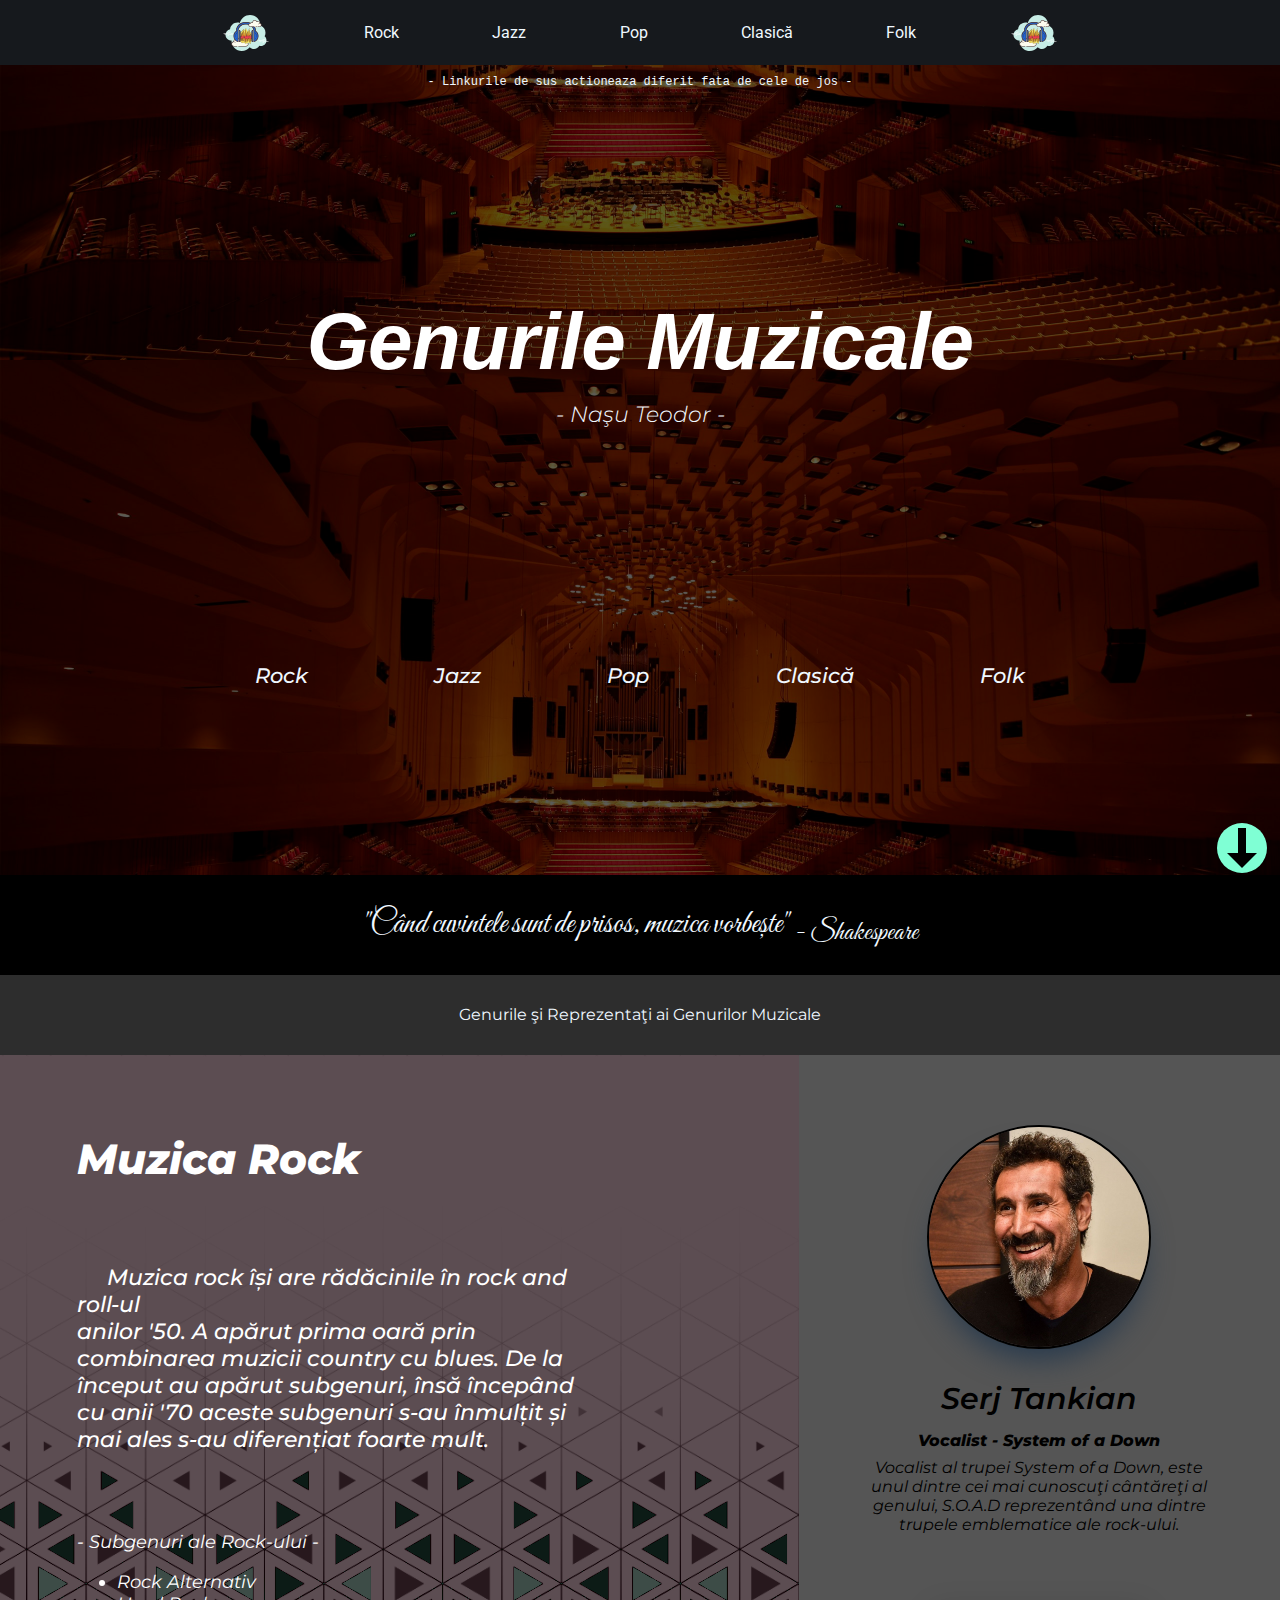
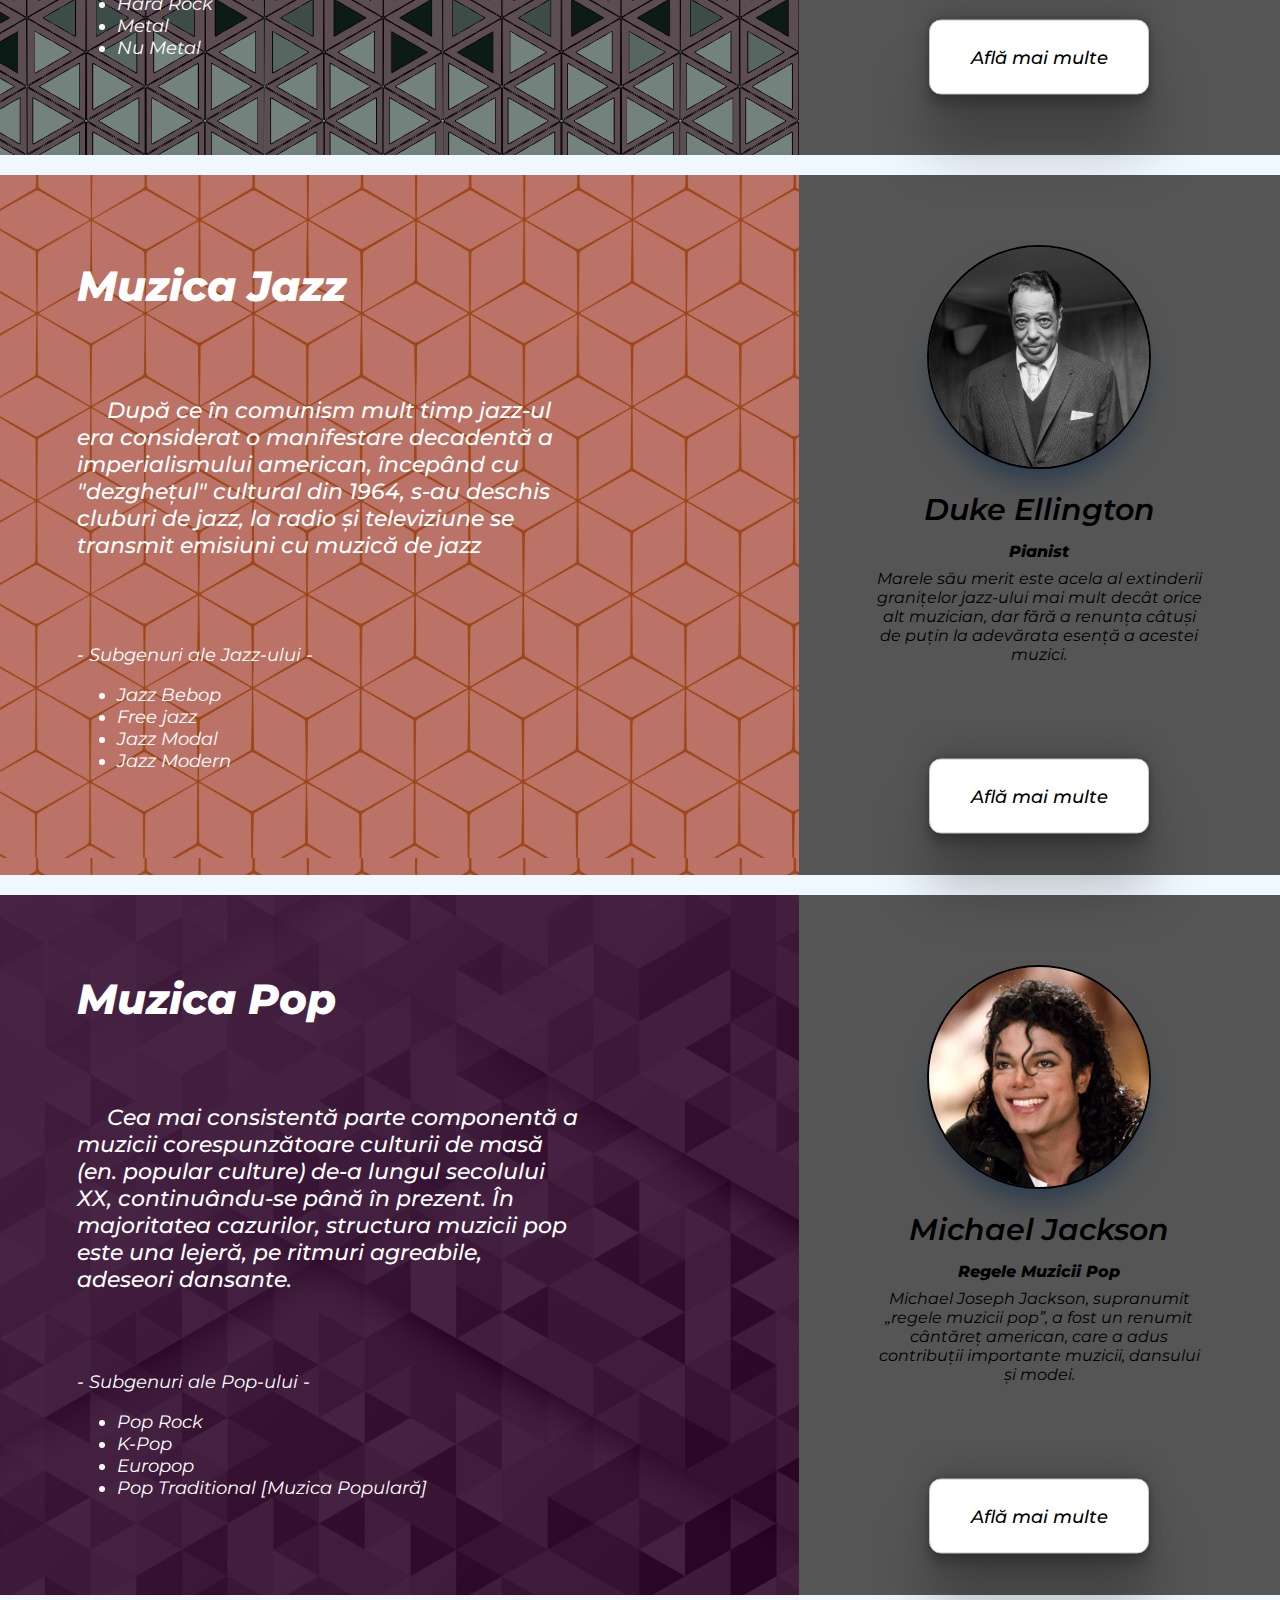
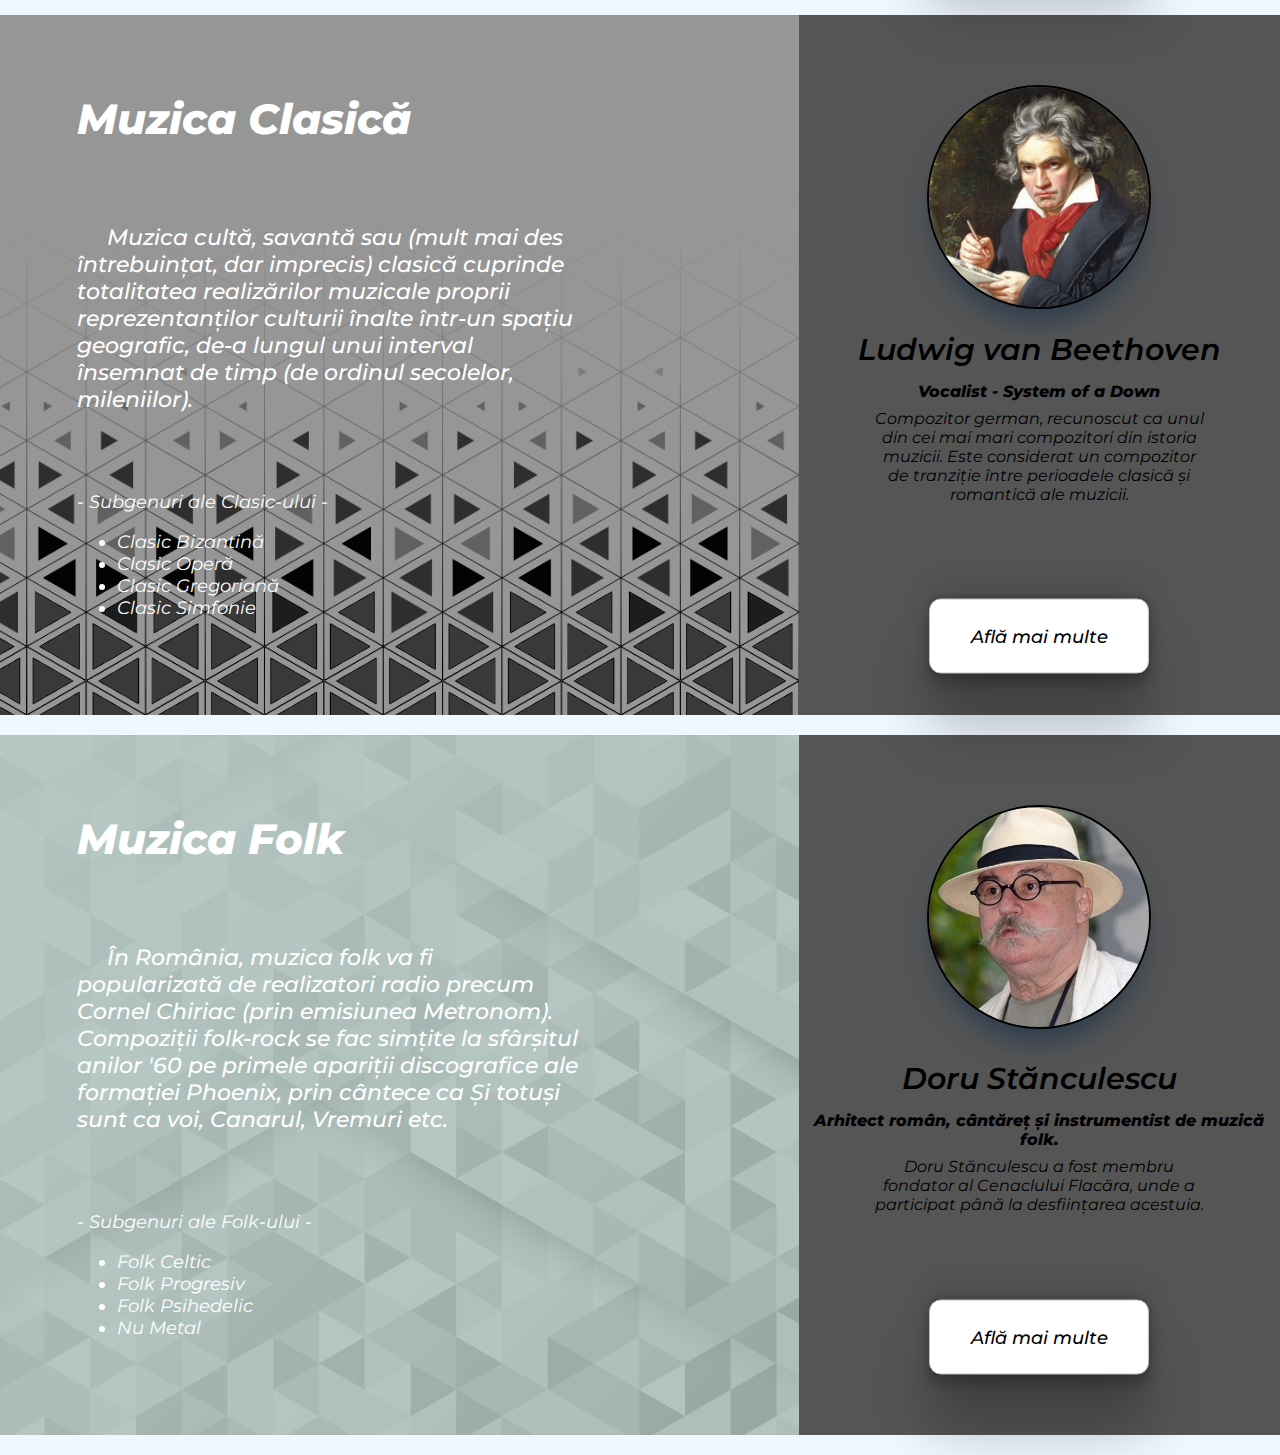
<file: index.html>
<html>

<head>
    <title>Genurile Muzicale</title>
    <link rel="icon" type="image/png" href="imagini/favicon-32.png" sizes="32x32">
    <link rel="stylesheet" type="text/css" href="styles/index.css">
</head>

<body>
    <div class="header">
        <div class="head-links">
            <!-- PUNE ADRESELE FIINTA -->
            <img src="./imagini/logo.svg" height="50px" width="50px">
            <a href="./pagini/rock.html">Rock</a>
            <a href="./pagini/jazz.html">Jazz</a>
            <a href="./pagini/pop.html">Pop</a>
            <a href="./pagini/clasic.html">Clasică</a>
            <a href="./pagini/folk.html">Folk</a>
            <img src="./imagini/logo.svg" height="50px" width="50px">
        </div>
    </div>
    <div class="start">
        <div class="ceva">- Linkurile de sus actioneaza diferit fata de cele de jos -
        </div>
        <div class="titlu">Genurile Muzicale</div>
        <div class="subtitlu">- Naşu Teodor -</div>
        <div class="genuri">
            <a href="#rock">Rock</a>
            <a href="#jazz">Jazz</a>
            <a href="#pop">Pop</a>
            <a href="#clasic">Clasică</a>
            <a href="#folk">Folk</a>
        </div>
        <div class="cerc">
            <a href="#rock">
                <div class="linie"></div>
                <div class="triunghi"></div>
            </a>
        </div>
    </div>
    <div id="scroll-jos">
        <div class="nush">
            "Când cuvintele sunt de prisos, muzica vorbește"<sub> - Shakespeare</sub>
        </div class="nush">
    </div>
    <div class="repr">
        Genurile şi Reprezentaţi ai Genurilor Muzicale
    </div>
    <!-- NU UITA SA FACI SI TEMELE LA MATE -->
    <!-- ROCK -->
    <div class="card" id="rock">
        <div class="stanga">
            <div class="titlu">Muzica Rock</div>
            <div class="desc">
                Muzica rock își are rădăcinile în rock and roll-ul<br>anilor '50. A apărut prima oară prin combinarea
                muzicii country cu blues.
                De la început au apărut subgenuri, însă începând cu anii '70 aceste subgenuri s-au înmulțit și mai ales
                s-au diferențiat foarte mult.
                <!-- Astfel au apărut genurile punk, heavy metal, alternative rock și altele, care la rândul lor au dat naștere unor subgenuri. -->
            </div>
            <div class="subgenuri">
                - Subgenuri ale Rock-ului -
                <ul>
                    <li><a href="https://ro.wikipedia.org/wiki/Rock_alternativ">Rock Alternativ</a></li>
                    <!-- PAGINA DE WIKI IN ENGLEZA PENTRU HARD ROCK ARE M. MULTE DETALII -->
                    <li><a href="https://en.wikipedia.org/wiki/Hard_rock">Hard Rock</a></li>
                    <li><a href="https://ro.wikipedia.org/wiki/Heavy_metal">Metal</a></li>
                    <!-- PAGINA DE WIKI IN ENGLEZA PENTRU NU METAL ARE M. MULTE DETALII -->
                    <li><a href="https://en.wikipedia.org/wiki/Nu_metal">Nu Metal</a></li>
                </ul>
            </div>
        </div>
        <div class="dreapta">
            <img class="img-artist" src="./imagini/artisti/serj_var2.jpg" height="220px" width="220px">
            <div class="detl-artist">
                <div class="nume">Serj Tankian</div>
                <div class="rol">Vocalist - System of a Down</div>
                <div class="descr">
                    Vocalist al trupei System of a Down, este unul dintre cei mai cunoscuţi cântăreţi al genului,
                    S.O.A.D reprezentând una dintre trupele emblematice ale rock-ului.
                </div>
            </div>
            <button onclick="location.href='./pagini/rock.html'">
                Află mai multe
            </button>
        </div>
    </div>
    <!-- Jazz -->
    <div class="card" id="jazz">
        <div class="stanga">
            <div class="titlu">Muzica Jazz</div>
            <div class="desc">
                După ce în comunism mult timp jazz-ul era considerat o manifestare decadentă a imperialismului american,
                începând cu "dezghețul" cultural din 1964, s-au deschis cluburi de jazz, la radio și televiziune se
                transmit emisiuni cu muzică de jazz
            </div>
            <div class="subgenuri">
                - Subgenuri ale Jazz-ului -
                <ul>
                    <li><a href="https://en.wikipedia.org/wiki/Bebop">Jazz Bebop</a></li>
                    <li><a href="https://en.wikipedia.org/wiki/Free_jazz">Free jazz</a></li>
                    <li><a href="https://en.wikipedia.org/wiki/Modal_jazz">Jazz Modal</a></li>
                    <li><a href="https://en.wikipedia.org/wiki/Jazz">Jazz Modern</a></li>
                </ul>
            </div>
        </div>
        <div class="dreapta">
            <img class="img-artist" src="./imagini/artisti/duke.jpg" height="220px" width="220px">
            <div class="detl-artist">
                <div class="nume">Duke Ellington</div>
                <div class="rol">Pianist</div>
                <div class="descr">
                    Marele său merit este acela al extinderii granițelor jazz-ului mai mult decât orice alt muzician,
                    dar fără a renunța câtuși de puțin la adevărata esență a acestei muzici.
                </div>
            </div>
            <button onclick="location.href='./pagini/jazz.html'">
                Află mai multe
            </button>
        </div>
    </div>
    <!-- TO DO CAUTA CAFEA IEFTINA PREFERABIL SI BUNA -->
    <!-- POP -->
    <div class="card" id="pop">
        <div class="stanga">
            <div class="titlu">Muzica Pop</div>
            <div class="desc">
                Cea mai consistentă parte componentă a muzicii corespunzătoare culturii de masă (en. popular culture) de-a lungul secolului XX, continuându-se până în prezent. În majoritatea cazurilor, structura muzicii pop este una lejeră, pe ritmuri agreabile, adeseori dansante.
            </div>
            <div class="subgenuri">
                - Subgenuri ale Pop-ului -
                <ul>
                    <li><a href="https://ro.wikipedia.org/wiki/Pop_rock">Pop Rock</a></li>
                    <li><a href="https://ro.wikipedia.org/wiki/K-pop">K-Pop</a></li>
                    <li><a href="https://ro.wikipedia.org/wiki/Europop">Europop</a></li>
                    <li><a href="https://ro.wikipedia.org/wiki/Muzic%C4%83_popular%C4%83">Pop Traditional [Muzica Populară]</a></li>
                </ul>
            </div>
        </div>
        <div class="dreapta">
            <img class="img-artist" src="./imagini/artisti/jackson.jpg" height="220px" width="220px">
            <div class="detl-artist">
                <div class="nume">Michael Jackson</div>
                <div class="rol">Regele Muzicii Pop</div>
                <div class="descr">
                    Michael Joseph Jackson, supranumit „regele muzicii pop”, a fost un renumit cântăreț american, care a adus contribuții importante muzicii, dansului și modei.    
                </div>
            </div>
            <!-- SETEAZA LINKURILE CA IAR UITI DE ELE -->
            <button onclick="location.href='./pagini/pop.html'">
                Află mai multe
            </button>
        </div>
    </div>
    <!-- CLASICA -->
    <div class="card" id="clasic">
        <div class="stanga">
            <div class="titlu">Muzica Clasică</div>
            <!-- NOTA PENTRU CAND TE INTORCI DE LA MASA CAUTA CASTILE -->
            <div class="desc">
                Muzica cultă, savantă sau (mult mai des întrebuințat, dar imprecis) clasică cuprinde totalitatea realizărilor muzicale proprii reprezentanților culturii înalte într-un spațiu geografic, de-a lungul unui interval însemnat de timp (de ordinul secolelor, mileniilor).
            </div>
            <div class="subgenuri">
                - Subgenuri ale Clasic-ului -
                <ul>
                    <li><a href="https://ro.wikipedia.org/wiki/Muzica_bizantin%C4%83">Clasic Bizantină</a></li>
                    <li><a href="https://ro.wikipedia.org/wiki/Oper%C4%83">Clasic Operă</a></li>
                    <li><a href="https://ro.wikipedia.org/wiki/Muzic%C4%83_gregorian%C4%83">Clasic Gregoriană</a></li>
                    <li><a href="https://ro.wikipedia.org/wiki/Simfonie">Clasic Simfonie</a></li>
                </ul>
            </div>
        </div>
        <div class="dreapta">
            <img class="img-artist" src="./imagini/artisti/beethoven.jpg" height="220px" width="220px">
            <div class="detl-artist">
                <div class="nume">Ludwig van Beethoven</div>
                <div class="rol">Vocalist - System of a Down</div>
                <div class="descr">
                    Compozitor german, recunoscut ca unul din cei mai mari compozitori din istoria muzicii. Este considerat un compozitor de tranziție între perioadele clasică și romantică ale muzicii.
                </div>
            </div>
            <button onclick="location.href='./pagini/clasic.html'">
                Află mai multe
            </button>
        </div>
    </div>
    <!-- FOLK -->
    <div class="card" id="folk">
        <div class="stanga">
            <div class="titlu">Muzica Folk</div>
            <!-- RECOMAND -->
            <div class="desc">
                În România, muzica folk va fi popularizată de realizatori radio precum Cornel Chiriac (prin emisiunea Metronom). Compoziții folk-rock se fac simțite la sfârșitul anilor '60 pe primele apariții discografice ale formației Phoenix, prin cântece ca Și totuși sunt ca voi, Canarul, Vremuri etc.
            </div>
            <div class="subgenuri">
                - Subgenuri ale Folk-ului -
                <ul>
                    <li><a href="https://en.wikipedia.org/wiki/Celtic_music">Folk Celtic</a></li>
                    <li><a href="https://en.wikipedia.org/wiki/Progressive_folk">Folk Progresiv</a></li>
                    <li><a href="https://en.wikipedia.org/wiki/Psychedelic_folk">Folk Psihedelic</a></li>
                    <li><a href="https://en.wikipedia.org/wiki/Nu_metal">Nu Metal</a></li>
                </ul>
            </div>
        </div>
        <div class="dreapta">
            <img class="img-artist" src="./imagini/artisti/doru.jpg" height="220px" width="220px">
            <div class="detl-artist">
                <div class="nume">Doru Stănculescu</div>
                <div class="rol"> Arhitect român, cântăreț și instrumentist de muzică folk.</div>
                <div class="descr">
                    Doru Stănculescu a fost membru fondator al Cenaclului Flacăra, unde a participat până la desființarea acestuia.    
                </div>
            </div>
            <button onclick="location.href='./pagini/folk.html'">
                Află mai multe
            </button>
        </div>
    </div>
</body>

</html>
</file>
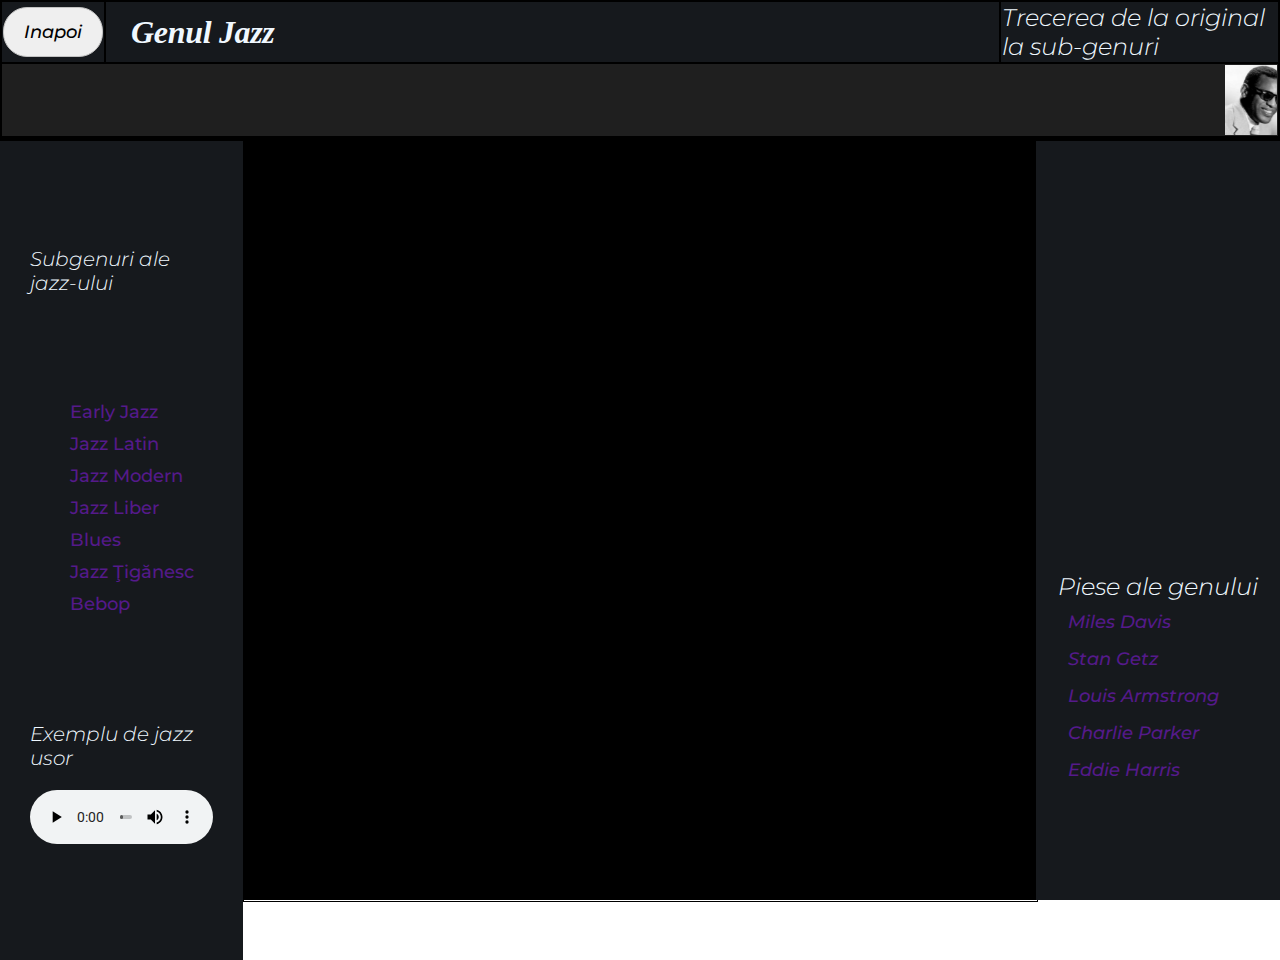
<file: pagini/jazz.html>
<html lang="rou">

<head>
    <title>Jazz-ul</title>
    <link rel="icon" type="image/png" href="../imagini/favicon-32.png" sizes="32x32">
    <link rel="stylesheet" type="text/css" href="./styles/general.css">
</head>

<body>
    <table class="header">
        <tr>
            <td><button class="buton-back" onclick="location.href='../index.html'">
                    Inapoi
                </button></td>
            <td class="titlu"><a href="https://ro.wikipedia.org/wiki/Jazz" target="caseta-cen">Genul
                    Jazz</a></td>
            <td class="subtitlu">Trecerea de la original la sub-genuri</td>
            <!-- <td class="audio"><audio controls src="./audio/rock.ogg" type="audio/mpeg"></audio></td> -->
        </tr>
        <tr>
            <td colspan="4" class="persoane">
                <!-- TO DO DUPA TOATE LINKURILE PUSE POTI BEA VIN -->
                <marquee direction="left" onmouseover="this.stop()" onmouseout="this.start()">
                    <p>
                        <a href="https://en.wikipedia.org/wiki/Ray_Charles" target="caseta-cen">
                            <img src="../imagini/artisti/jazz/ray.jpg">
                        </a>

                        <a href="https://en.wikipedia.org/wiki/Miles_Davis" target="caseta-cen">
                            <img src="../imagini/artisti/jazz/davis.jpg">
                        </a>

                        <a href="https://en.wikipedia.org/wiki/Louis_Armstrong" target="caseta-cen">
                            <img src="../imagini/artisti/jazz/louis.jpg">
                        </a>

                        <a href="https://en.wikipedia.org/wiki/Bill_Evans" target="caseta-cen">
                            <img src="../imagini/artisti/jazz/bill.jpg">
                        </a>

                        <a href="https://en.wikipedia.org/wiki/Bob_James_(musician)" target="caseta-cen">
                            <img src="../imagini/artisti/jazz/bob.jpg">
                        </a>

                        <a href="https://en.wikipedia.org/wiki/Ella_Fitzgerald" target="caseta-cen">
                            <img src="../imagini/artisti/jazz/ella.jpg">
                        </a>

                        <a href="https://en.wikipedia.org/wiki/Charles_Lloyd_(jazz_musician)" target="caseta-cen">
                            <img src="../imagini/artisti/jazz/lloyd.jpg">
                        </a>
                    </p>
                </marquee>
            </td>
        </tr>
    </table>
    <!-- NU APRECIEZ TABELELE -->
    <div class="container">
        <div class="stanga">
            <div class="titlu">
                Subgenuri ale jazz-ului
            </div>
            <div class="linkuri">
                <a href="https://en.wikipedia.org/wiki/Early_Jazz:_Its_Roots_and_Musical_Development" target="caseta-cen">Early Jazz</a>
                <a href="https://en.wikipedia.org/wiki/Latin_jazz" target="caseta-cen">Jazz Latin</a>
                <a href="https://en.wikipedia.org/wiki/Jazz" target="caseta-cen">Jazz Modern</a>
                <a href="https://en.wikipedia.org/wiki/Free_jazz" target="caseta-cen">Jazz Liber</a>
                <a href="https://en.wikipedia.org/wiki/Blues" target="caseta-cen">Blues</a>
                <a href="https://en.wikipedia.org/wiki/Gypsy_jazz" target="caseta-cen">Jazz Ţigănesc</a>
                <a href="https://en.wikipedia.org/wiki/Bebop" target="caseta-cen">Bebop</a>
            </div>
            <div class="sunet">
                <div class="titlu">Exemplu de jazz usor</div>
                <audio controls src="./audio/jazz.mp3"></audio>
            </div>
            <!-- LINKURI YT -->
        </div>
        <div class="centru">
            <iframe class="caseta-cen" name="caseta-cen" src="https://ro.wikipedia.org/wiki/Jazz"></iframe>
        </div>
        <div class="dreapta">
            <iframe class="caseta-dr" name="caseta-dr" src="https://www.youtube.com/embed/xHAfhPrrKHA"></iframe>
            <div class="linkuri">
                <div class="titlu">Piese ale genului</div>
                <a href="https://www.youtube.com/embed/h3kQt14_5OQ" target="caseta-dr">Miles Davis</a>
                <a href="https://www.youtube.com/embed/c5QfXjsoNe4" target="caseta-dr">Stan Getz</a>
                <a href="https://www.youtube.com/embed/djZCe7ou3kY" target="caseta-dr">Louis Armstrong</a>
                <a href="https://www.youtube.com/embed/4pgfbOoUBso" target="caseta-dr">Charlie Parker</a>
                <a href="https://www.youtube.com/embed/kCDMQqDUtv4" target="caseta-dr">Eddie Harris</a>
            </div>
        </div>
    </div>
</body>

</html>
</file>
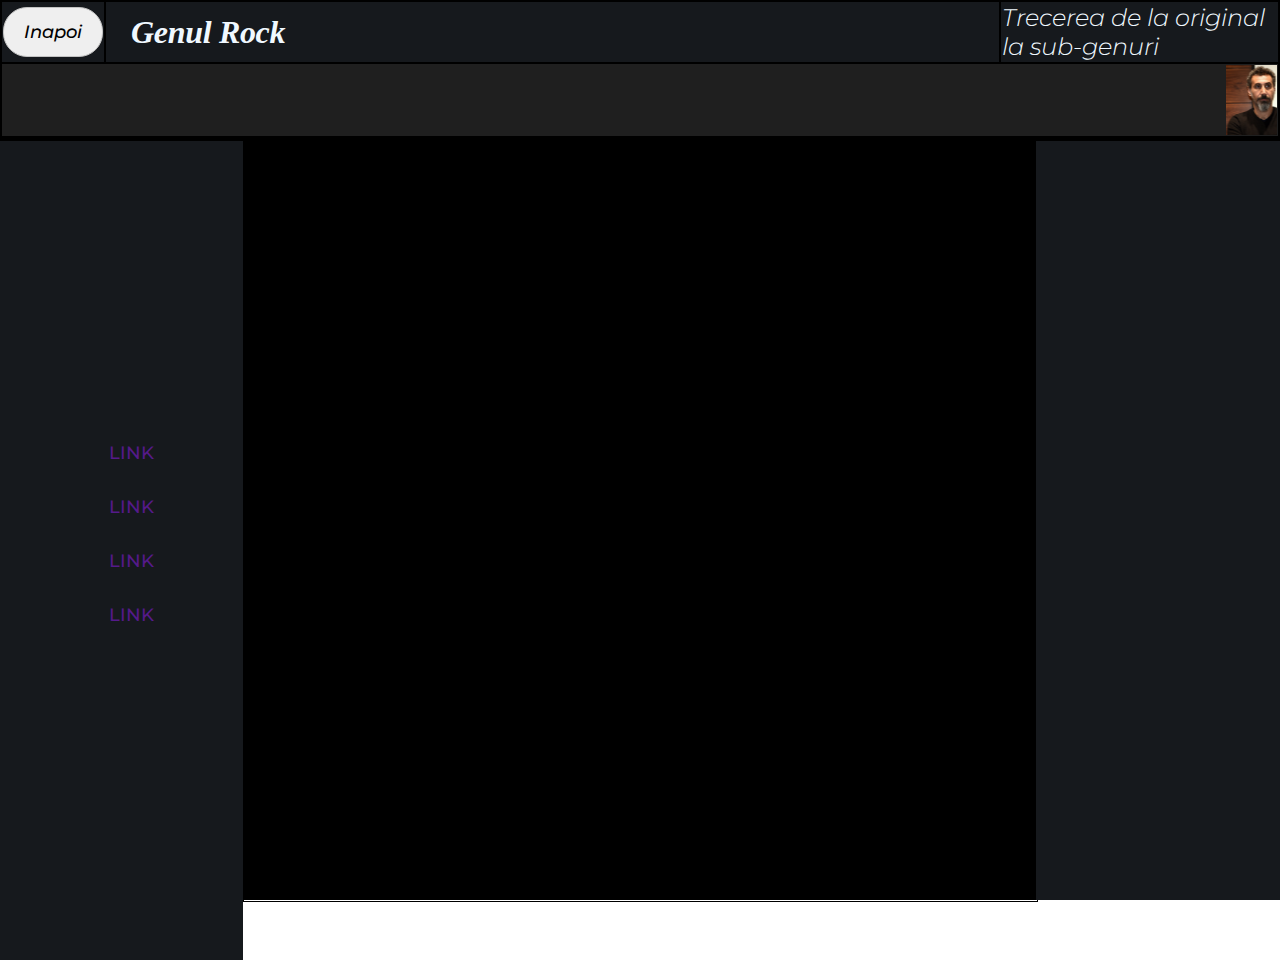
<file: pagini/rock.html>
<html lang="rou">

<head>
    <title>Rock-ul</title>
    <link rel="icon" type="image/png" href="../imagini/favicon-32.png" sizes="32x32">
    <link rel="stylesheet" type="text/css" href="./styles/general.css">
</head>

<body>
    <table class="header">
        <tr>
            <td><button class="buton-back" onclick="location.href='../index.html'">
                    Inapoi
                </button></td>
            <td class="titlu"><a href="https://ro.wikipedia.org/wiki/Muzic%C4%83_rock" target="caseta-cen">Genul
                    Rock</a></td>
            <td class="subtitlu">Trecerea de la original la sub-genuri</td>
            <!-- <td class="audio"><audio controls src="./audio/rock.ogg" type="audio/mpeg"></audio></td> -->
        </tr>
        <tr>
            <td colspan="4" class="persoane">
                <!-- TO DO DUPA TOATE LINKURILE PUSE POTI BEA VIN -->
                <marquee onmouseover="this.stop()" onmouseout="this.start()">
                    <p>
                        <a href="https://en.wikipedia.org/wiki/Serj_Tankian" target="caseta-cen">
                            <img src="../imagini/artisti/serj_var1.jpg">
                        </a>

                        <a href="https://en.wikipedia.org/wiki/The_Beatles" target="caseta-cen">
                            <img src="../imagini/artisti/rock/beatles.jpg">
                        </a>

                        <a href="https://en.wikipedia.org/wiki/Arctic_Monkeys" target="caseta-cen">
                            <img src="../imagini/artisti/rock/arctic.jpg">
                        </a>

                        <a href="https://en.wikipedia.org/wiki/AC/DC" target="caseta-cen">
                            <img src="../imagini/artisti/rock/acdc.jpg">
                        </a>

                        <a href="https://en.wikipedia.org/wiki/Metallica" target="caseta-cen">
                            <img src="../imagini/artisti/rock/metal.jpg">
                        </a>

                        <a href="https://en.wikipedia.org/wiki/Kurt_Cobain" target="caseta-cen">
                            <img src="../imagini/artisti/rock/kurt.jpg">
                        </a>
                        
                        <a href="https://en.wikipedia.org/wiki/Deftones" target="caseta-cen">
                            <img src="../imagini/artisti/rock/deftones.jpg">
                        </a>
                    </p>
                </marquee>
            </td>
        </tr>
    </table>
    <!-- NU APRECIEZ TABELELE -->
    <div class="container">
        <div class="stanga">
            <div class="linkuri">
                <a href="#">LINK</a><br>
                <a href="#">LINK</a><br>
                <a href="#">LINK</a><br>
                <a href="#">LINK</a><br>
            </div>
            <!-- LINKURI YT -->
        </div>
        <div class="centru">
            <iframe class="caseta-cen" name="caseta-cen" src="https://ro.wikipedia.org/wiki/Muzic%C4%83_rock"></iframe>
        </div>
        <div class="dreapta">
            <iframe class="caseta-dr" name="caseta-dr">
        </div>
    </div>
</body>

</html>
</file>
<file: styles/index.css>
@import url('https://fonts.googleapis.com/css2?family=Roboto:ital,wght@0,900;1,500;1,700;1,900&display=swap');
@import url('https://fonts.googleapis.com/css2?family=Montserrat:ital,wght@0,500;0,700;0,800;0,900;1,200;1,300;1,500;1,600;1,700;1,800;1,900&family=Roboto:ital,wght@0,900;1,500;1,700;1,900&display=swap');
@import url('https://fonts.googleapis.com/css2?family=Great+Vibes&display=swap');

html {
    scroll-behavior: smooth;
}

body {
    margin: 0px;
    overflow-x: hidden;
}

.header {
    height: 65px;
    width: 100%;
    background-color: #16191d;
    /* text-align: center; */

    position: fixed;
    z-index: 100;
    top: 0%;

}

.header .head-links {
    width: 80%;
    max-width: 1280px;
    height: 100%;
    /* background-color: aqua; */
    margin-left: auto;
    margin-right: auto;

    display: flex;
    flex-direction: row;
    justify-content: space-evenly;
}

.header a,
img {
    font-family: 'Roboto', sans-serif;
    font-size: 16px;
    text-decoration: none;
    color: aliceblue;
    margin-top: auto;
    margin-bottom: auto;
}

/* IN PRINCIPAL PAGINA DE FRONT CU IMAGINEA */
.start {
    background-image: url('../imagini/sydney.png');
    background-size: 100%;
    background-color: #000000a3;
    background-blend-mode: darken;
    background-attachment: fixed;
    background-position-y: 200%;

    cursor: default;

    margin-top: 65px;
    width: 100%;
    height: 90%;

    color: aliceblue;
}

/* PENTRU O NOTITA NU E IMPORTANT */
.start .ceva {
    font-family: 'Courier New', Courier, monospace;
    font-size: 12px;
    padding-top: 5px;
    text-align: center;

    position: absolute;
    left: 50%;
    padding-top: 10px;
    /* top: %; */
    transform: translate(-50%, -0%);
}

.start .titlu {
    text-align: center;
    text-overflow: clip;
    font-size: 5em;
    /* font-family:'Montserrat', sans-serif;
    font-weight: 800;
    font-style: italic; */
    font-family: "Alliance1", "Alliance1HeaderFallback", -apple-system, BlinkMacSystemFont, "Segoe UI", Helvetica, Arial, sans-serif, "Apple Color Emoji", "Segoe UI Emoji", "Segoe UI Symbol";
    font-weight: 800;
    letter-spacing: -0.01em;
    font-style: italic;

    color: #ffffff;

    /* pare rau de asta */
    white-space: nowrap;
    position: absolute;
    top: 38%;
    left: 50%;
    transform: translate(-50%, -50%);
}

.start .subtitlu {
    text-align: center;
    font-size: 1.4em;
    font-style: italic;
    font-family: 'Montserrat', sans-serif;
    font-weight: 300;

    /* de asemenea */
    position: absolute;
    top: 46%;
    left: 50%;
    transform: translate(-50%, -50%);
}

/* CSF */

.start .genuri {
    width: 70%;

    /* iar pare rau trebuie asejare in pagina frumoasa */
    position: absolute;
    top: 75%;
    left: 50%;
    transform: translate(-50%, -50%);
    /* apoi spatiere mai ok */
    display: flex;
    justify-content: space-around;
}

.start .genuri a {
    text-decoration: none;
    color: aliceblue;
    font-size: 1.3em;
    font-family: 'Montserrat', sans-serif;
    font-style: italic;
    font-weight: 500;
}

#scroll-jos {
    background-color: #000000;
    height: 100px;
    line-height: 100px;
    color: aliceblue;
    text-align: center;
    font-family: 'Great Vibes', sans-serif;
    font-size: 32px;
}

/* NEIMPORTANT DOAR DETALII */

.start .cerc {
    width: 50px;
    height: 50px;
    background-color: aquamarine;
    border-radius: 50%;
    position: absolute;
    bottom: 3%;
    right: 1%;
}

.start .cerc .linie {
    width: 8px;
    background-color: #000000;
    height: 25px;
    margin-top: 5px;
    margin-left: auto;
    margin-right: auto;
}

.start .cerc .triunghi {
    width: 0;
    height: 0;
    border-left: 15px solid transparent;
    border-right: 15px solid transparent;
    border-top: 15px solid #000000;
    font-size: 0;
    line-height: 0;
    margin-left: auto;
    margin-right: auto;
}

/* IGNORAND CE ESTE SUS */

.repr {
    background-color: #2d2d2d;
    height: 80px;
    line-height: 80px;
    color: aliceblue;
    text-align: center;

    font-family: 'Montserrat', sans-serif;
    font-weight: 400;
}

/* PROP GENERALE PENTRU FIECARE CARD */

.card {
    height: 700px;
    width: 100%;
    border-bottom: 20px solid aliceblue;

    display: flex;

    /* ASTA FACE FUNDAL BUN PENTRU 1080P */
    background-size: contain;
    background-blend-mode: difference;
}

/* ASTA AICI FUNDAL BUN SI PE TELEFON*/

@media only screen and (max-width: 1120px) {
    .card {
      background-size: cover;
    }
  }

/* PENTRU TE ROG EU GASESTE O SOLUTIE LA FLEX */
/* BRAVO */

.card>.stanga {
    width: 60%;
    height: 100%;
    max-height: inherit;
    /* padding: 20% 0% 0% 0%; */
    padding: 0% 0% 0% 6%;
    cursor: default;

    display: flex;
    flex-direction: column;
    justify-content: space-evenly;
}

.card>.dreapta {
    width: 40%;
    cursor: default;
    background-color: #555555;
}

.card .stanga .titlu {
    /* text-align: center; */
    font-family: 'Montserrat', sans-serif;
    font-size: 42px;
    font-weight: 800;
    font-style: italic;

    color: #ffffff;

    /* max-height: inherit;
    position: relative;
    top: -75%;
    left: -20%; */
}

.card .stanga .desc {
    text-align: left;
    max-width: 70%;

    text-indent: 30px;
    font-family: 'Montserrat', sans-serif;
    font-size: 22px;
    font-weight: 500;
    font-style: italic;

    color: #ffffff;

    /* position: relative;
    transform: translate(20%, -90%);
    top: -30%; */
}

.card .stanga .subgenuri {
    font-family: 'Montserrat', sans-serif;
    font-size: 18px;
    font-weight: 400;
    font-style: italic;

    color: #ffffff;

    /* position: relative;
    left: 14%;
    top: -40%; */
}

/* POATE CULORI MAI SUGESTIVE */

.card .stanga .subgenuri a {
    text-decoration: none;
    color: #ffffff;
}

.card .dreapta>img {
    text-align: center;
    border-radius: 50%;
    border: 2px solid black;

    box-shadow: rgb(38, 57, 77) 0px 20px 30px -10px;

    position: relative;
    top: 10%;
    left: 50%;
    transform: translate(-50%, 0%);
    object-fit: contain;
}

/* CASETA CU INFORMATIILE ARTISTULUI SA MUT MAI USOR ALEA */
.card .dreapta .detl-artist {
    width: 100%;
    text-align: center;
    /* background-color: aqua; */

    position: relative;
    left: 50%;
    top: 25%;
    transform: translate(-50%, -50%);
}

.card .dreapta .detl-artist .nume {
    font-family: 'Montserrat', sans-serif;
    font-size: 30px;
    font-style: italic;
    font-weight: 600;
    padding: 10px;
    text-overflow: clip;
    white-space: nowrap;
}

.card .dreapta .detl-artist .rol {
    font-family: 'Montserrat', sans-serif;
    font-size: 16px;
    font-style: italic;
    font-weight: 800;
    padding: 4px;
}

.card .dreapta .detl-artist .descr {
    font-family: 'Montserrat', sans-serif;
    font-size: 16px;
    font-style: italic;
    font-weight: 400;
    padding: 4px;

    position: relative;
    transform: translate(-50%, 0%);
    left: 50%;
    max-width: 70%;
}

.card .dreapta button {
    text-align: center;
    background-color: #ffffff;
    border: 1px solid #c2c2c2;
    border-radius: 4px;
    height: 75px;
    width: 220px;
    border-radius: 12px;
    padding: 20px;

    font-family: 'Montserrat', sans-serif;
    font-style: italic;
    font-size: 18px;
    font-weight: 500;

    position: relative;
    top: 30%;
    left: 50%;
    transform: translate(-50%, -50%);

    cursor: pointer;
    box-shadow: rgba(0, 0, 0, 0.25) 0px 54px 55px, rgba(0, 0, 0, 0.12) 0px -12px 30px, rgba(0, 0, 0, 0.12) 0px 4px 6px, rgba(0, 0, 0, 0.17) 0px 12px 13px, rgba(0, 0, 0, 0.09) 0px -3px 5px;
}

/* PROP SPECIFICE PENTRU GENURILE CARDURILOR */

.card#rock {
    background-color: #a3b2ad;

    background-image: url(../imagini/back-card/back1.jpg);
}

.card#jazz {
    background-color: #458c99;

    background-image: url(../imagini/back-card/back2.jpg);
}

.card#pop {
    background-color: #b6d9ba;

    background-image: url(../imagini/back-card/back3.jpg);
}

.card#clasic {
    background-color: #696969;

    background-image: url(../imagini/back-card/back1.jpg);
}

.card#folk {
    background-color: #463539;

    background-image: url(../imagini/back-card/back3.jpg);
}
</file>
<file: pagini/styles/general.css>
@import url('https://fonts.googleapis.com/css2?family=Roboto:ital,wght@0,900;1,500;1,700;1,900&display=swap');
@import url('https://fonts.googleapis.com/css2?family=Montserrat:ital,wght@0,500;0,700;0,800;0,900;1,200;1,300;1,500;1,600;1,700;1,800;1,900&family=Roboto:ital,wght@0,900;1,500;1,700;1,900&display=swap');
@import url('https://fonts.googleapis.com/css2?family=Great+Vibes&display=swap');

body {
    margin: 0%;
    overflow: hidden;
    cursor: default;
}

.header {
    margin: 0%;
    padding: 0%;
    width: 100%;
    height: 130px;
    border-bottom: 5px solid black;

    /* color: aliceblue;
    font-family: 'Montserrat', sans-serif;
    font-size: 32px; */

    position: fixed;
    top: 0%;
    z-index: 100;
    border-collapse: collapse;
}

.header tr:nth-child(1) {
    background-color: #16191d;
}

.header tr:nth-child(2) {
    background-color: #1f1f1f;
}

.header .buton-back {
    cursor: pointer;
    width: 100px;
    height: 50px;

    font-family: 'Montserrat', sans-serif;
    font-style: italic;
    font-size: 18px;
    font-weight: 500;
    text-align: center;

    border-radius: 24px;
    border: 1px solid #c2c2c2;
}

/* PENTRU ACCESAREA CELULEI BUTONULUI */
.header tr:nth-child(1) td:nth-child(1) {
    width: 100px;
}

.header .titlu {
    /* font-family: "Alliance1", "Alliance1HeaderFallback", -apple-system, BlinkMacSystemFont, "Segoe UI", Helvetica, Arial, sans-serif, "Apple Color Emoji", "Segoe UI Emoji", "Segoe UI Symbol"; */
    font-family: 'Linux Libertine', 'Georgia', 'Times', serif;
    font-weight: 800;
    letter-spacing: -0.01em;
    font-style: italic;
    font-size: 32px;
    padding: 0px 25px 0px 25px;

    width: 70%;
}

.header .titlu a {
    text-decoration: none;
    color: aliceblue;
    cursor: pointer;
}

.header .subtitlu {
    color: aliceblue;
    font-family: 'Montserrat', sans-serif;
    font-weight: 300;
    font-style: italic;
    font-size: 24px;
}

.header .persoane {
    height: 70px;
}

.header marquee p {
    margin: 0%;
    padding: 0%;

    width: 100%;
    display: flex;
    justify-content: space-between;
}

.header marquee img {
    height: 70px;
    width: 72px;
    /* overflow: hidden; */
}

.header td {
    border: 2px solid black;
}

/* SE POATE IGNORA CLASA DE JOS */
.container {
    margin-top: 130px;
    position: absolute;
    width: 100%;
    /* height: 100%; */
    height: calc(100% - 130px);
    top: 0%;
    left: 0%;

    display: flex;
}

.stanga {
    width: 15%;
    height: 100%;
    background-color: #16191d;
    padding: 30px;

    display: flex;
    flex-direction: column;
    align-items: center;
    justify-content: space-evenly;
}

.stanga .titlu {
    color: aliceblue;
    font-family: 'Montserrat', sans-serif;
    font-size: 20px;
    font-weight: 300;
    font-style: italic;
}

.stanga .linkuri {
    font-size: 18px;
    font-family: 'Montserrat', sans-serif;
    font-weight: 500;
    color: #551a8b;
    
    padding: 20px 0px 10px 20px;
    
    display: flex;
    flex-direction: column;
}

.stanga .linkuri a {
    color: #551a8b;
    padding-bottom: 10px;
    text-decoration: none;
}

.stanga .sunet .titlu {
    margin-bottom: 20px;
}

.stanga .sunet audio {
    max-width: 100%;
}

.centru {
    width: 65%;
    height: 100%;
    background-color: black;

    /* position: absolute;
    left: 15%;
    top: 0%; */
    /* transform: translate(-50%, 0%); */
}

.centru iframe {
    border: 1px solid #000 !important;
    overflow: scroll !important;
    width: 100%;
    height: 100%;
}

.dreapta {
    width: 20%;
    height: 100%;
    background-color: #16191d;

    display: flex;
    align-items: center;
    flex-direction: column;
    justify-content: space-evenly;

    /* right: 0%;
    top: 0%;
    position: absolute; */
}

.dreapta > *{
    flex: 1 1 0;
}

.dreapta .caseta-dr {
    /* background-color: yellow; */
    background-image: url();
    width: 300px;
    height: 300px;
    max-width: 100%;
    margin-top: 40px;

    /* position: relative;
    left: 50%;
    transform: translate(-50%, 0%); */
    border: none;
}

.dreapta .linkuri {
    color: aliceblue;
    font-family: 'Montserrat', sans-serif;
    font-size: 20px;
    font-weight: 300;
    
}

.dreapta .linkuri {
    font-family: 'Montserrat', sans-serif;
    font-style: italic;
    padding: 30% 0px 0px 0%;

    display: flex;
    flex-direction: column;
}

.dreapta .linkuri .titlu {
    color: aliceblue;
    font-size: 24px;
    font-weight: 300;
}

.dreapta .linkuri a {
    margin-left: 10px;
    padding-bottom: 5px;
    padding-top: 10px;
    font-size: 18px;

    text-decoration: none;
    color: #551a8b;
    font-weight: 500;
}
</file>
